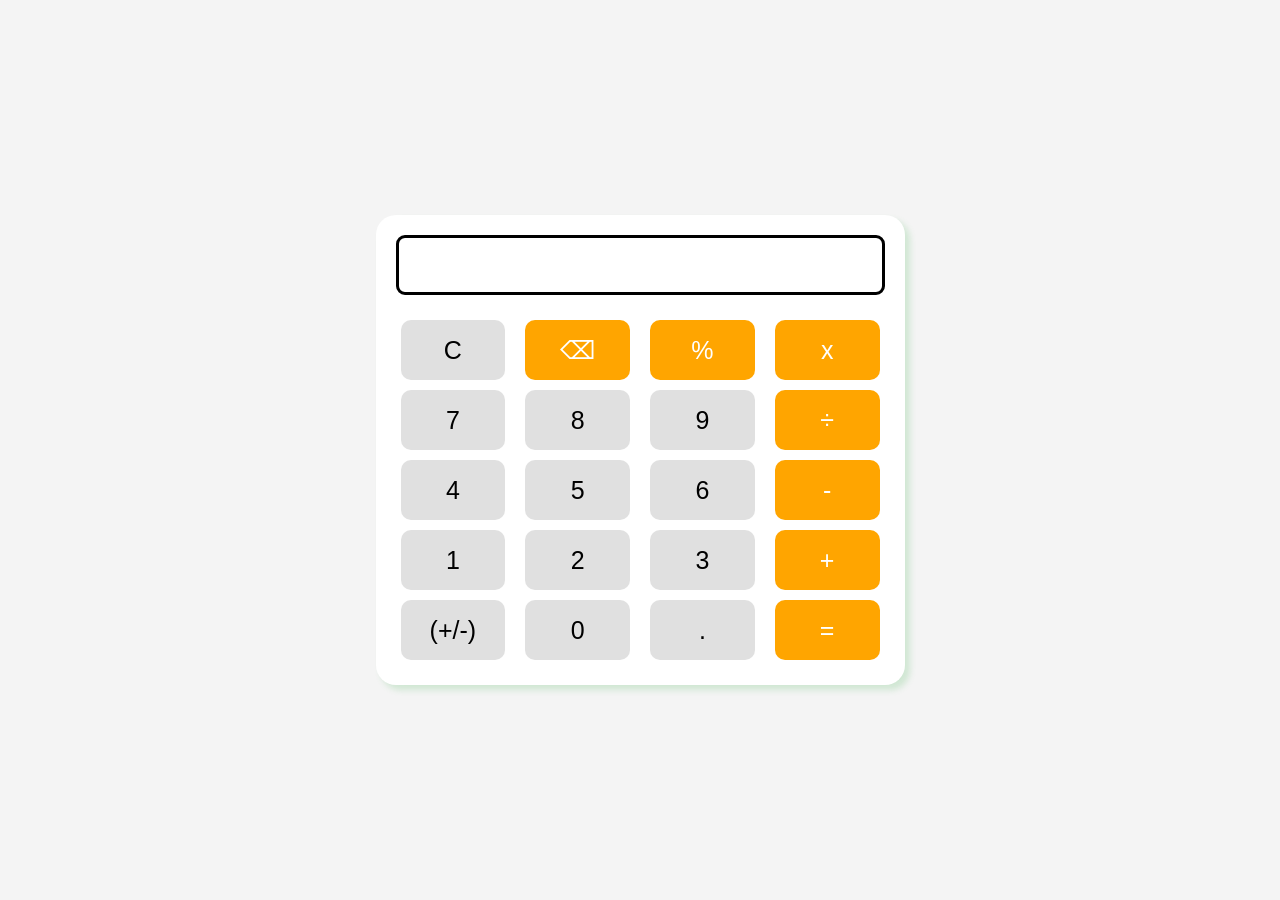
<file: Calculator2/index.html>
<!DOCTYPE html>
<html lang="en">
<head>
    <meta charset="UTF-8">
    <meta name="viewport" content="width=device-width, initial-scale=1.0">
    <title>Calculater</title>
    <link rel="stylesheet" href="style.css">
</head>
<body>
    <div class="calculator">
        <input type="text" id="display" readonly>

        <div class="button">
            <button onclick="clearDisplay()">C</button>
            <button class="operator" onclick="deleteLast()">⌫</button>
            <button class="operator" onclick="percentage()">%</button>
            <button class="operator" onclick="chooseOperator('*')">x</button>
        </div>
        
        <div>
            <div class="button">
            <button onclick="appendValue('7')">7</button>
            <button onclick="appendValue('8')">8</button>
            <button onclick="appendValue('9')">9</button>
            <button class="operator" onclick="chooseOperator('/')">÷</button>
        </div>
        
        <div class="button">
            <button onclick="appendValue('4')">4</button>
            <button onclick="appendValue('5')">5</button>
            <button onclick="appendValue('6')">6</button>
            <button class="operator" onclick="chooseOperator('-')">-</button>
        </div>
        
        <div class="button">
            <button onclick="appendValue('1')">1</button>
            <button onclick="appendValue('2')">2</button>
            <button onclick="appendValue('3')">3</button>
            <button class="operator" onclick="chooseOperator('+')">+</button>
        </div>
        
        <div class="button">
            <button onclick="toggleSign()">(+/-)</button>
            <button onclick="appendValue('0')">0</button>
            <button onclick="appendValue('.')">.</button>
            <button class="operator" onclick="calculate()">=</button>
            
        </div>
        
    </div>

    <script src="script.js"></script>

</body>
</html>
</file>
<file: Calculator2/style.css>
body {
    margin: 0;
    padding: 0;
    height: 100vh;

    display: flex;
    justify-content: center;
    align-items: center;
    
    background-color: #f4f4f4;
    font-family: Arial, Helvetica, sans-serif;

}

.calculator {
    background-color: white;
    padding: 20px;
    border-radius: 20px;
    box-shadow: 5px 5px 6px rgb(63 180 80 / 20%);

}

#display {
    width: 100%;
    height: 60px;
    font-size: 35px;
    text-align: right;
    padding: 20px;
    margin-bottom: 20px;
    border: 3px solid;
    border-radius: 9px;
    box-sizing: border-box;

}

.button {
    display: grid;
    grid-template-columns: repeat(4,1fr);
    gap: 10px;
}

button {
    height: 60px;
    font-size: 25px;
    border: none;
    border-radius: 10px;
    cursor: pointer;
    background-color: #e0e0e0;
    transition: 0.3s;
    margin: 5px;
}

button:hover {
    background-color:#cfcfcf;

}

button:active {
    background-color:#918282;
    transform: scale(0.90);

}

.operator:hover {
    background-color: darkorange;
    color: white;
}

.operator {
    background-color: orange;
    color: white;
}
</file>
